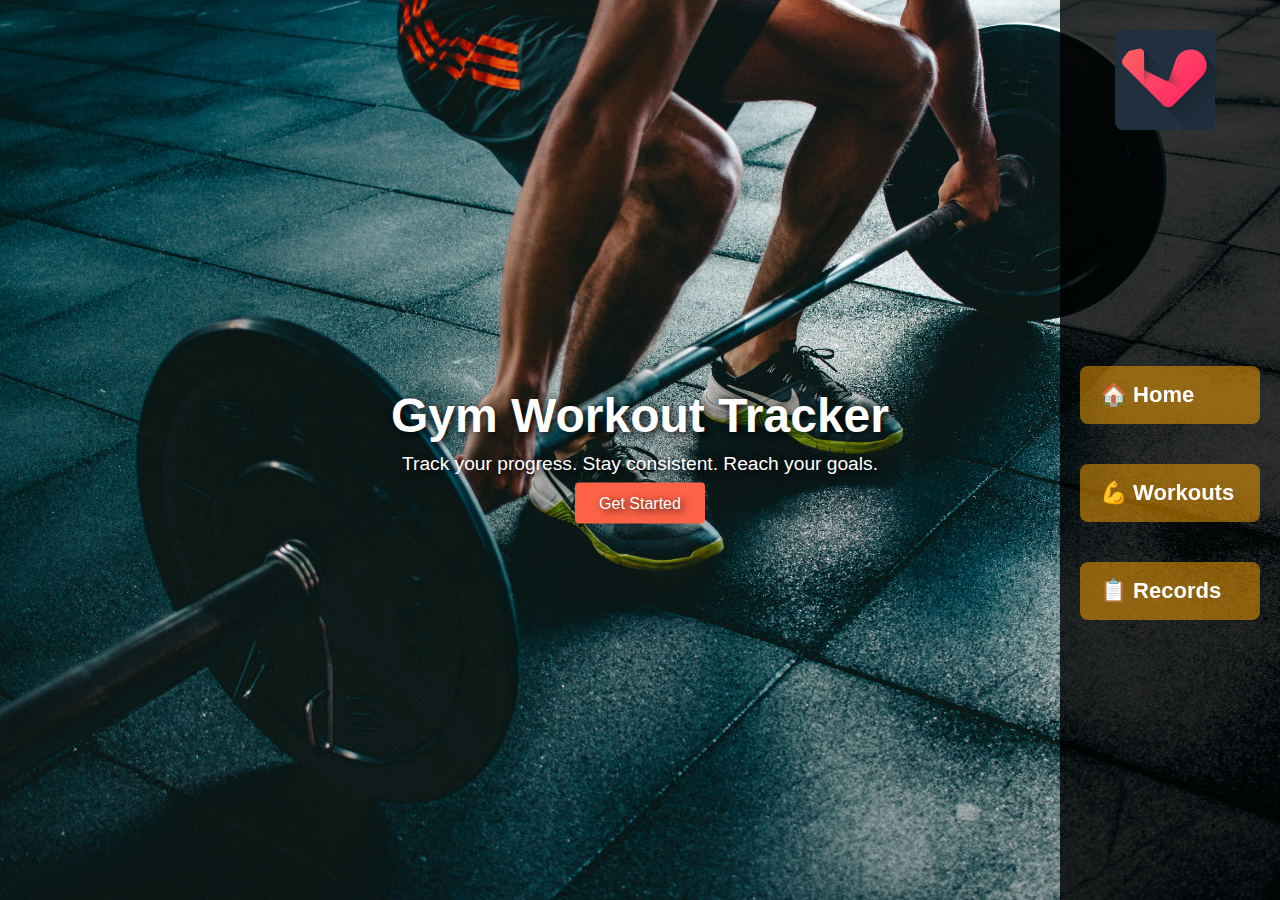
<file: index.html>
<!DOCTYPE html>
<html lang="en">
<head>
  <meta charset="UTF-8" />
  <meta name="viewport" content="width=device-width, initial-scale=1.0" />
  <title>Gym Home</title>
  <link rel="stylesheet" href="style.css" />
</head>

<!-- Hamburger toggle (shown on mobile) -->
<div class="hamburger" id="hamburger">&#9776;</div>
<!-- Your Side Nav -->
<nav class="side-nav" id="sideNav">
  <img src="logo.png" alt="Gym Logo" class="nav-logo" />
  <ul>
    <li><a href="index.html">🏠 Home</a></li>
    <li><a href="workout.html">💪 Workouts</a></li>
    <li><a href="records.html">📋 Records</a></li>
  </ul>
</nav>

<body>
  <!--Banner Fade for Home Page-->
  <div class="slider fade">
    <img src="Banner 1.jpg" class="slide show" />
    <img src="Banner 2.jpg" class="slide" />
    <img src="Banner 3.jpg" class="slide" />

    <!--Overlay Text-->
    <div class="overlay-text">
      <h1>Gym Workout Tracker</h1>
      <p>Track your progress. Stay consistent. Reach your goals.</p>
      <a href="workout.html" class="btn">Get Started</a>
    </div>
  </div>

  <script src="slider.js"></script>
  <script type="module" src="navi.js"></script>

</body>
</html>
</file>
<file: style.css>
/***************** GLOBAL STYLES ****************/
* {
  margin: 0;
  padding: 0;
  box-sizing: border-box;
}

html,body {
  height: 100%;
  font-family: 'Segoe UI', sans-serif;
  overflow: hidden;
}

/***************** HOME PAGE SLIDER ****************/
.slider {
  position: relative;
  width: 100vw;
  height: 100vh;
  overflow: hidden;
}

.slide {
  position: absolute;
  width: 100vw;
  height: 100vh;
  object-fit: cover;
  opacity: 0;
  transition: opacity 1s ease-in-out;
}

.slide.show {
  opacity: 1;
}

.overlay-text {
  position: absolute;
  top: 50%;
  left: 50%;
  transform: translate(-50%, -50%);
  color: white;
  text-align: center;
  z-index: 10;
  text-shadow: 2px 2px 8px #000;
}

.overlay-text h1 {
  font-size: 3rem;
  margin-bottom: 10px;
}

.overlay-text p {
  font-size: 1.2rem;
  margin-bottom: 20px;
}

.overlay-text .btn {
  padding: 12px 24px;
  background: #ff6347;
  color: white;
  text-decoration: none;
  font-size: 1rem;
  border-radius: 4px;
}

/***************** WORKOUT PAGE ****************/
.workout-page, .background-img {
  width: 100vw;
  height: 100vh;
  background-size: cover;
  background-position: center;
  position: relative;
}

.background-img {
  position: fixed;
  top: 0;
  left: 0;
  z-index: -1;
  filter: brightness(0.5);
}

.overlay-form {
  color: white;
  text-align: center;
  padding: 40px;
  max-width: 600px;
  margin: 80px auto 0;
}

/* Dropdown menu */
.dropdown {
  position: relative;
  display: inline-block;
  margin-bottom: 20px;
}

.dropbtn {
  background-color: #3498db;
  color: white;
  padding: 12px 20px;
  font-size: 16px;
  border: none;
  cursor: pointer;
  border-radius: 5px;
}

.dropdown-content {
  display: none;
  position: absolute;
  left: 0;
  background-color: white;
  color: black;
  min-width: 160px;
  box-shadow: 0px 8px 16px rgba(0,0,0,0.2);
  z-index: 1;
}

.dropdown-content a {
  padding: 12px 16px;
  display: block;
  text-decoration: none;
  color: black;
}

.dropdown-content a:hover {
  background-color: #ddd;
}

.dropdown:hover .dropdown-content {
  display: block;
}

/* Workout buttons */
#exercise-list {
  margin-top: 40px;
}

#exercise-list button {
  display: block;
  margin: 10px auto;
  padding: 10px;
  width: 100%;
  font-size: 16px;
  border-radius: 4px;
  border: 2px solid white;
  background-color: rgba(255, 255, 255, 0.3);
  color: white;
  cursor: pointer;
  transition: 0.3s ease;
}

#exercise-list button.selected {
  background-color: orange;
  border-color: orange;
  color: white;
}

/* Save button */
#save-btn {
  padding: 12px 20px;
  margin-top: 20px;
  font-size: 16px;
  background-color: #e67e22;
  color: white;
  border: none;
  border-radius: 5px;
  cursor: pointer;
}

/* Popup confirmation */
.popup {
  position: fixed;
  top: 50%;
  left: 50%;
  transform: translate(-50%, -50%);
  background-color: #27ae60;
  color: white;
  font-weight: bold;
  font-size: 1.5rem;         /* 🔥 Bigger font */
  padding: 20px 40px;        /* 🔥 Bigger box */
  border-radius: 10px;
  text-align: center;
  display: none;
  z-index: 9999;
  box-shadow: 0px 4px 20px rgba(0, 0, 0, 0.4);
}

.popup.show {
  display: block;
}


/* ========== RECORDS PAGE ========== */
.records-page, .background-img.records-bg {
  width: 100vw;
  height: 100vh;
  background-size: cover;
  background-position: center;
  position: relative;
}

.records-title {
  color: white;
  font-size: 3.5rem;
  text-align: center;
  margin-top: 60px;
  text-shadow: 2px 2px 8px #000;
  padding-top: 100pt;
}

.records-container {
  max-width: 800px;
  margin: 40px auto;
  padding: 0 20px;
}

.record-card {
  background-color: rgba(255, 255, 255, 0.8);
  border-radius: 8px;
  padding: 16px 20px;
  margin: 15px 0;
  font-size: 1rem;
  position: relative;
  transition: background-color 0.3s ease;
  color: black;
}

.record-card:hover {
  background-color: orange;
  color: white;
}

.record-card .delete-btn {
  position: absolute;
  right: 20px;
  top: 50%;
  transform: translateY(-50%);
  background: #ff4d4d;
  border: none;
  color: white;
  font-size: 1rem;
  font-weight: bold;
  padding: 6px 10px;
  border-radius: 5px;
  cursor: pointer;
}

.delete-all-btn {
  display: block;
  margin: 40px auto 20px;
  padding: 14px 30px;
  font-size: 1rem;
  background-color: orange;
  color: white;
  border: none;
  border-radius: 6px;
  cursor: pointer;
  font-weight: bold;
  box-shadow: 0 4px 10px rgba(0, 0, 0, 0.3);
}

/*Navi*/
.side-nav {
  position: fixed;
  right: 0;
  top: 0;
  width: 220px;
  height: 100vh;
  background-color: rgba(0, 0, 0, 0.8);
  padding: 30px 20px;
  display: flex;
  flex-direction: column;
  align-items: flex-start;
  z-index: 1000;
}

.side-nav .nav-logo {
  width: 100px;     /*logo*/
  height: 100px;
  margin-bottom: 20px;
  border-radius: 8px;
  object-fit: cover;
  margin-left: 35px;
}

.side-nav h2 {
  color: white;
  font-size: 1.5rem;
  margin-bottom: 40px;
  font-weight: bold;
}

.side-nav ul {
  list-style: none;
  padding: 0;
  width: 100%;
  margin-top: 120%;
}

.side-nav ul li {
  width: 100%;
  margin-bottom: 40px; /* ✅ More space between buttons */
}

.side-nav ul li a {
  display: block;
  background-color: rgba(255, 165, 0, 0.5); /* Transparent orange */
  color: white;
  text-decoration: none;
  font-weight: bold;
  font-size: 22px; 
  padding: 16px 20px;
  border-radius: 8px;
  text-align: left;
  transition: background 0.3s ease;
}

.side-nav ul li a:hover {
  background-color: rgba(255, 140, 0, 0.9);
}

/* Hamburger button */
.hamburger {
  display: none;
  position: fixed;
  top: 20px;
  right: 20px;
  font-size: 32px;
  color: white;
  z-index: 1100;
  cursor: pointer;
}

/* Hide nav on small screens by default */
@media screen and (max-width: 768px) {
  .side-nav {
    right: -220px; 
    transition: right 0.3s ease;
  }

  .side-nav.active {
    right: 0; 
  }

  .hamburger {
    display: block;
  }

  body {
    padding-right: 0;
  }
}
</file>
